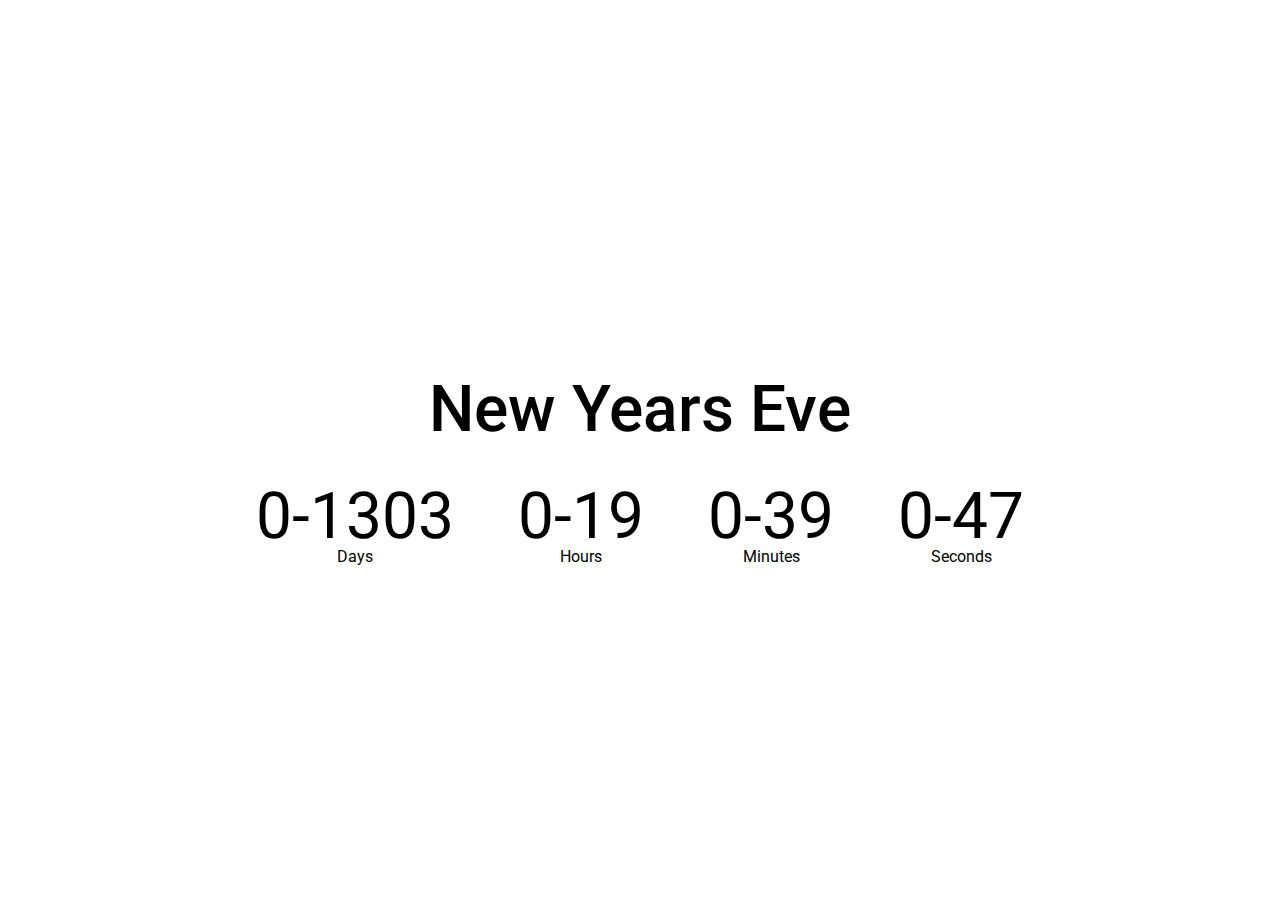
<file: countdown-timer/index.html>
<!DOCTYPE html>
<html lang="en">
  <head>
    <meta charset="UTF-8" />
    <meta http-equiv="X-UA-Compatible" content="IE=edge" />
    <meta name="viewport" content="width=device-width, initial-scale=1.0" />
    <link rel="stylesheet" href="style.css" />
    <script src="script.js" defer></script>
    <title>Countdown Timer</title>
  </head>
  <body>
    <h1>New Years Eve</h1>
    <div class="countdown-container">
      <div class="days-container time-container">
        <p class="text" id="days">0</p>
        <span>Days</span>
      </div>
      <div class="hours-container time-container">
        <p class="text" id="hours">0</p>
        <span>Hours</span>
      </div>

      <div class="minutes-container time-container">
        <p class="text" id="minutes">0</p>
        <span>Minutes</span>
      </div>

      <div class="seconds-container time-container">
        <p class="text" id="seconds">0</p>
        <span>Seconds</span>
      </div>
    </div>
  </body>
</html>
</file>
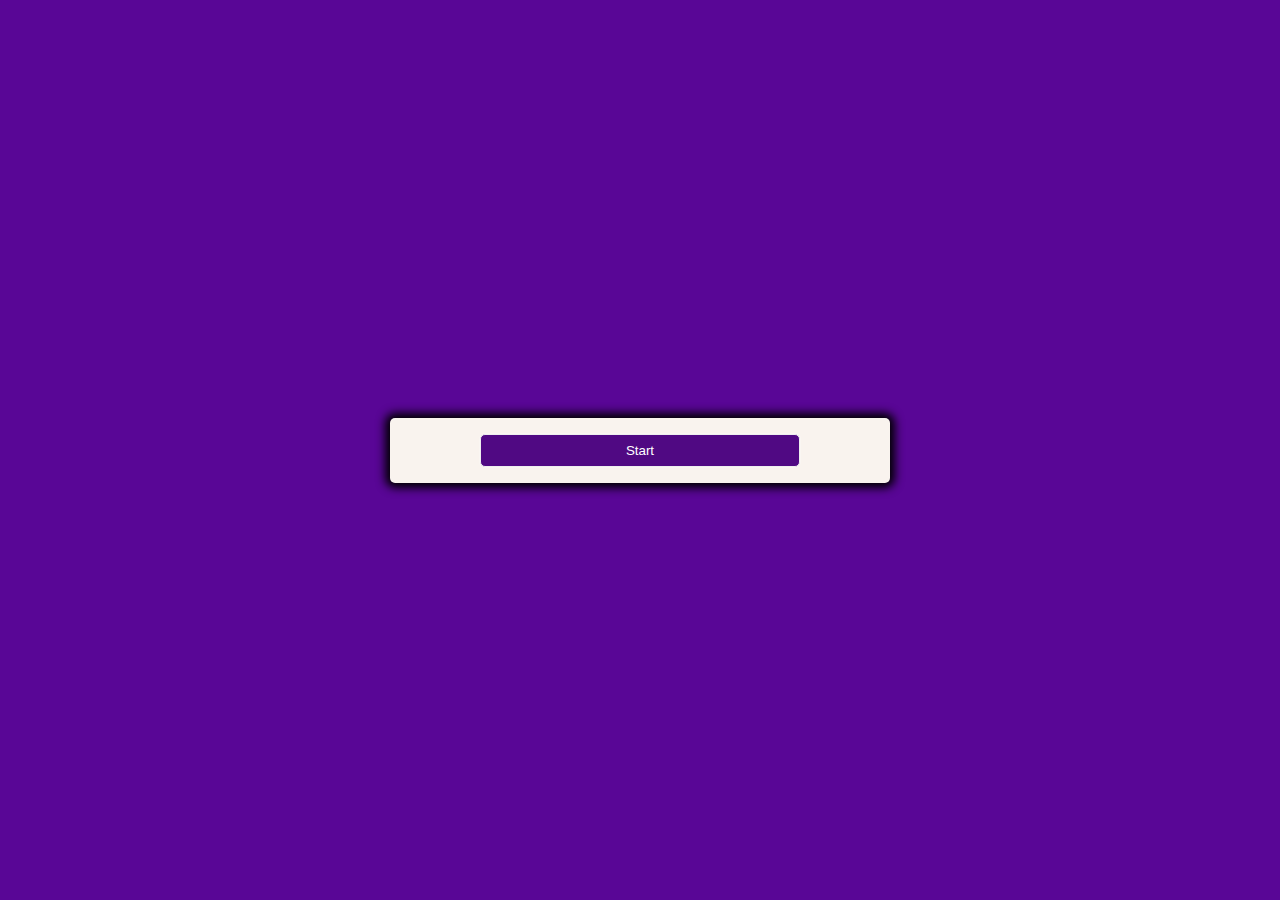
<file: quiz-app/index.html>
<!DOCTYPE html>
<html lang="en">
  <head>
    <meta charset="UTF-8" />
    <meta http-equiv="X-UA-Compatible" content="IE=edge" />
    <meta name="viewport" content="width=device-width, initial-scale=1.0" />
    <link rel="stylesheet" href="style.css" />
    <script src="script.js" defer></script>
    <title>Quiz App</title>
  </head>
  <body>
    <div class="container">
      <div id="quiz-container" class="hide">
        <div id="question">Question</div>
        <div id="answer-buttons" class="btn-grid">
          <button class="btn">Answer 1</button>

          <button class="btn">Answer 2</button>

          <button class="btn">Answer 3</button>

          <button class="btn">Answer 4</button>
        </div>
      </div>
      <div class="controllers">
        <button id="start-btn" class="start-btn btn">Start</button>
        <button id="next-btn" class="next-btn btn hide">Next</button>
      </div>
    </div>
  </body>
</html>
</file>
<file: countdown-timer/style.css>
@import url("https://fonts.googleapis.com/css2?family=Roboto:wght@400;500;700&display=swap");

* {
  box-sizing: border-box;
}
body {
  display: flex;
  flex-direction: column;
  justify-content: center;
  align-items: center;
  height: 100vh;
  margin: 0;
  padding: 0;
  font-family: "Roboto", sans-serif;
  background-image: url("https://images.unsplash.com/photo-1516569479998-a5c340a1dea8?ixlib=rb-1.2.1&ixid=MnwxMjA3fDB8MHxwaG90by1wYWdlfHx8fGVufDB8fHx8&auto=format&fit=crop&w=1528&q=80");
  background-repeat: no-repeat;
  background-position: center center;
  background-size: cover;
  line-height: 1;
}
h1 {
  font-size: 4rem;
  font-weight: 500;
  text-align: center;
}
.countdown-container {
  display: flex;
  justify-content: center;

  text-align: center;
  flex-wrap: wrap;
}
.text {
  font-size: 4rem;
  margin: 0;
}

.time-container {
  margin: 0 2rem;
}
</file>
<file: quiz-app/style.css>
@import url("https://fonts.googleapis.com/css2?family=Roboto:wght@400;500;700&display=swap");

* {
  box-sizing: border-box;
}
body {
  margin: 0;
  padding: 0;
  font-family: "Roboto", sans-serif;
  display: flex;
  justify-content: center;
  align-items: center;
  height: 100vh;
  width: 100vw;
  background-color: #590696;
}
.container {
  background-color: #f9f3ee;
  width: 80vw;
  padding: 1rem;
  box-shadow: 0 0 10px 5px;
  border-radius: 5px;
}

.btn-grid {
  display: grid;
}
.btn {
  margin-top: 1rem;
  background-color: #eeeeee;
  border-radius: 5px;
  border: 1px solid #eeeeee;
  box-shadow: 0 0 2px 0px;
  cursor: pointer;
}
.btn:last-child {
  margin-bottom: 1rem;
}

.start-btn,
.next-btn {
  background-color: #500983;
  color: white;
  width: 25vw;
  margin: 0;
  padding: 0.5rem;
}
.controllers {
  display: flex;
  align-items: center;
  justify-content: center;
}
.start-btn:hover {
  background-color: hsl(275, 98%, 16%);
}
.next-btn:hover {
  background-color: hsl(275, 98%, 16%);
}
.correct {
  background-color: #5fd068;
  border: none;
}
.wrong {
  background-color: #da1212;
  border: none;
}

.hide {
  display: none;
}
@media (min-width: 500px) {
  .container {
    width: 500px;
  }
}
</file>
